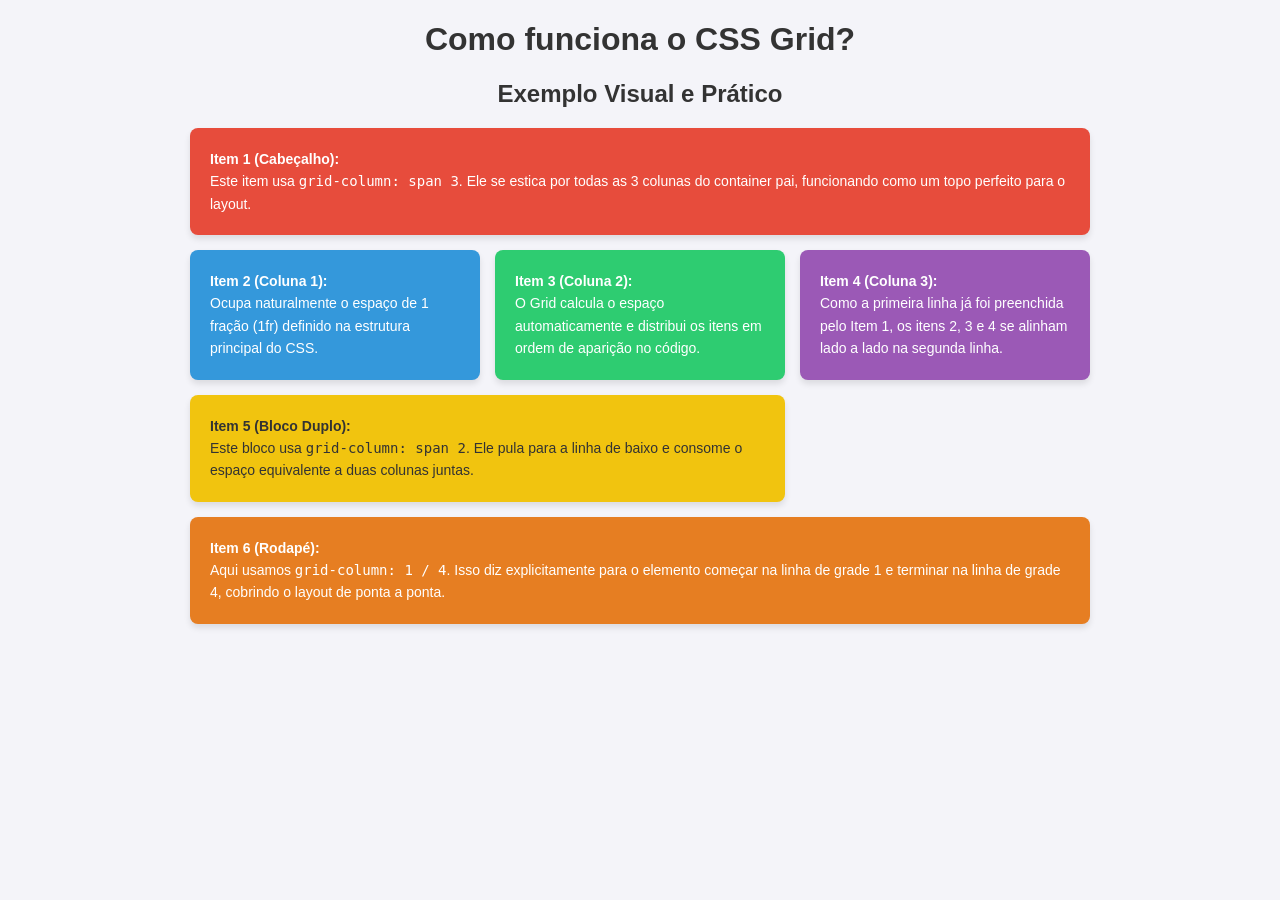
<file: importante/grid.html>
<!DOCTYPE html>
<html lang="pt-BR">
<head>
    <meta charset="UTF-8">
    <meta name="viewport" content="width=device-width, initial-scale=1.0">
    <title>Guia Prático de CSS Grid</title>
    <style>
        body {
            font-family: Arial, sans-serif;
            background-color: #f4f4f9;
            margin: 20px;
            color: #333;
        }

        h1, h2 {
            text-align: center;
        }

        /* 1. O CONTAINER GRID */
        .grid-container {
            display: grid; /* Ativa o sistema Grid */
           
            /* Define 3 colunas com larguras iguais (1 fração cada) */
            grid-template-columns: repeat(3, 1fr);
           
            /* Define o espaçamento (gap) entre as linhas e colunas */
            gap: 15px;
           
            max-width: 900px;
            margin: 0 auto;
        }

        /* 2. OS ITENS DO GRID (ESTILOS GERAIS) */
        .grid-item {
            padding: 20px;
            border-radius: 8px;
            color: white;
            font-size: 14px;
            line-height: 1.6;
            box-shadow: 0 4px 6px rgba(0,0,0,0.1);
        }

        /* 3. CORES E POSICIONAMENTOS ESPECÍFICOS */
        .item-1 {
            background-color: #e74c3c; /* Vermelho */
            /* Faz este item ocupar 3 colunas de largura (toda a linha) */
            grid-column: span 3;
        }

        .item-2 {
            background-color: #3498db; /* Azul */
        }

        .item-3 {
            background-color: #2ecc71; /* Verde */
        }

        .item-4 {
            background-color: #9b59b6; /* Roxo */
        }

        .item-5 {
            background-color: #f1c40f; /* Amarelo */
            color: #333;
            /* Faz este item ocupar 2 colunas de largura */
            grid-column: span 2;
        }

        .item-6 {
            background-color: #e67e22; /* Laranja */
            /* Faz este item ocupar da coluna 1 até antes da coluna 4 */
            grid-column: 1 / 4;
        }
    </style>
</head>
<body>

    <h1>Como funciona o CSS Grid?</h1>
    <h2>Exemplo Visual e Prático</h2>

    <!-- Todo Grid precisa de um Container Pai -->
    <div class="grid-container">
       
        <!-- Elemento 1: Header / Topo -->
        <div class="grid-item item-1">
            <strong>Item 1 (Cabeçalho):</strong><br>
            Este item usa <code>grid-column: span 3</code>. Ele se estica por todas as 3 colunas do container pai, funcionando como um topo perfeito para o layout.
        </div>

        <!-- Elemento 2: Coluna Comum -->
        <div class="grid-item item-2">
            <strong>Item 2 (Coluna 1):</strong><br>
            Ocupa naturalmente o espaço de 1 fração (1fr) definido na estrutura principal do CSS.
        </div>

        <!-- Elemento 3: Coluna Comum -->
        <div class="grid-item item-3">
            <strong>Item 3 (Coluna 2):</strong><br>
            O Grid calcula o espaço automaticamente e distribui os itens em ordem de aparição no código.
        </div>

        <!-- Elemento 4: Coluna Comum -->
        <div class="grid-item item-4">
            <strong>Item 4 (Coluna 3):</strong><br>
            Como a primeira linha já foi preenchida pelo Item 1, os itens 2, 3 e 4 se alinham lado a lado na segunda linha.
        </div>

        <!-- Elemento 5: Bloco Largo -->
        <div class="grid-item item-5">
            <strong>Item 5 (Bloco Duplo):</strong><br>
            Este bloco usa <code>grid-column: span 2</code>. Ele pula para a linha de baixo e consome o espaço equivalente a duas colunas juntas.
        </div>

        <!-- Elemento 6: Rodapé -->
        <div class="grid-item item-6">
            <strong>Item 6 (Rodapé):</strong><br>
            Aqui usamos <code>grid-column: 1 / 4</code>. Isso diz explicitamente para o elemento começar na linha de grade 1 e terminar na linha de grade 4, cobrindo o layout de ponta a ponta.
        </div>

    </div>

</body>
</html>
</file>
